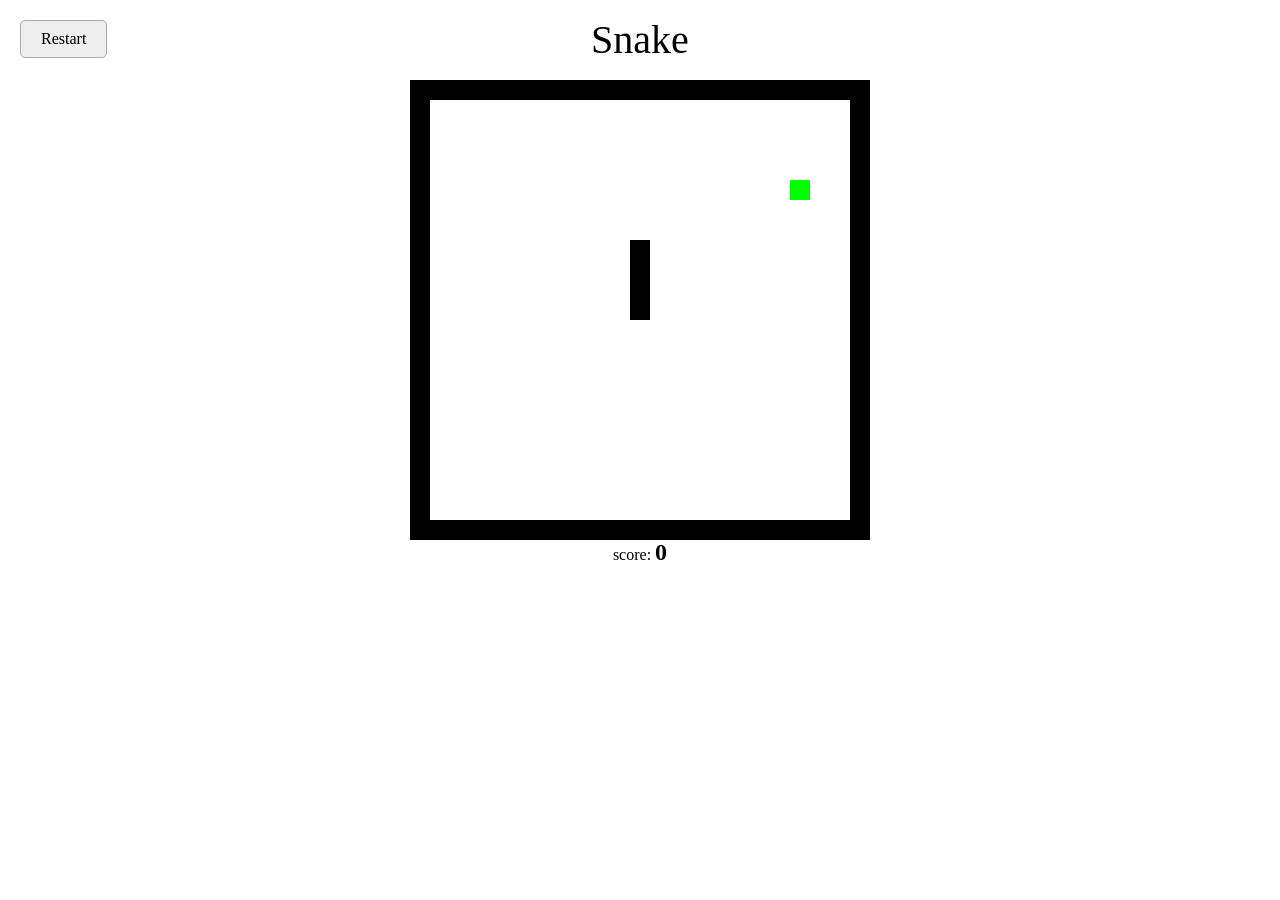
<file: snake/index.html>
<!DOCTYPE html>
<html>
  <head>
    <meta charset="utf-8">
    <script src="https://ajax.googleapis.com/ajax/libs/jquery/2.2.4/jquery.min.js"></script>
    <script type="text/javascript" src="./bundle.js"></script>
    <link rel="stylesheet" href="./css/reset.css">
    <link rel="stylesheet" href="./css/style.css">

    <title></title>
  </head>
  <body>
    <nav class='top-left'>
      <div class="reset-button">Restart</div>
    </nav>
    <section class="main-section">
      <h1>Snake</h1>
      <figure class="main"></figure>
      <h3>score: <span class="score">0</span></h3>
    </section>
  </body>
</html>
</file>
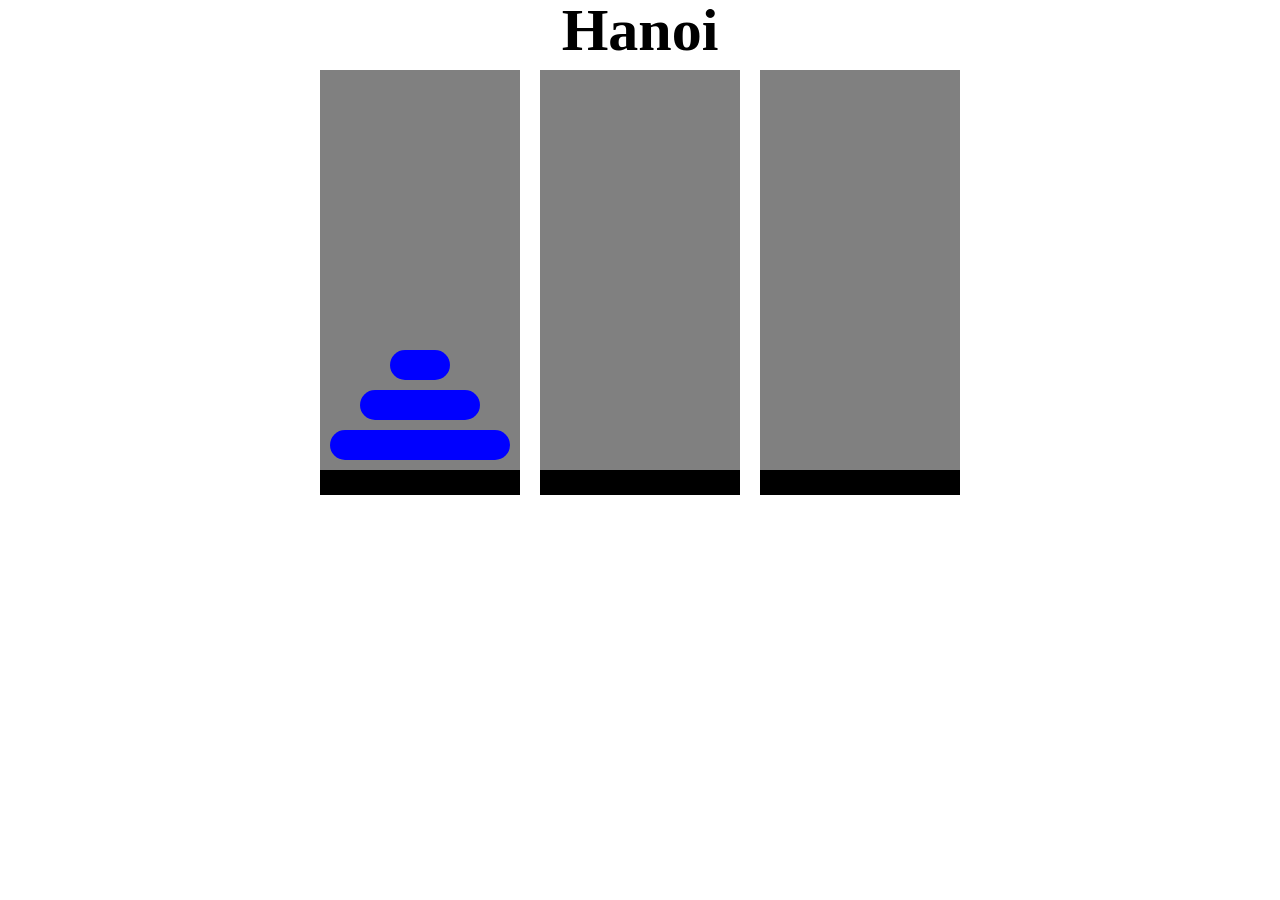
<file: towersOfHanoi/index.html>
<!DOCTYPE html>
<html>
  <head>
    <meta charset="utf-8">
    <script type="text/javascript" src="https://ajax.googleapis.com/ajax/libs/jquery/3.2.1/jquery.min.js"></script>
    <script type="text/javascript" src="./bundle.js"></script>
    <link rel="stylesheet" type="text/css" href="./css/reset.css">
    <link rel="stylesheet" type="text/css" href="./css/style.css">
    <title></title>
  </head>
  <body>
    <section class="main-section">
      <h1>Hanoi</h1>
      <figure class="main">
      </figure>
    </section>
  </body>
</html>
</file>
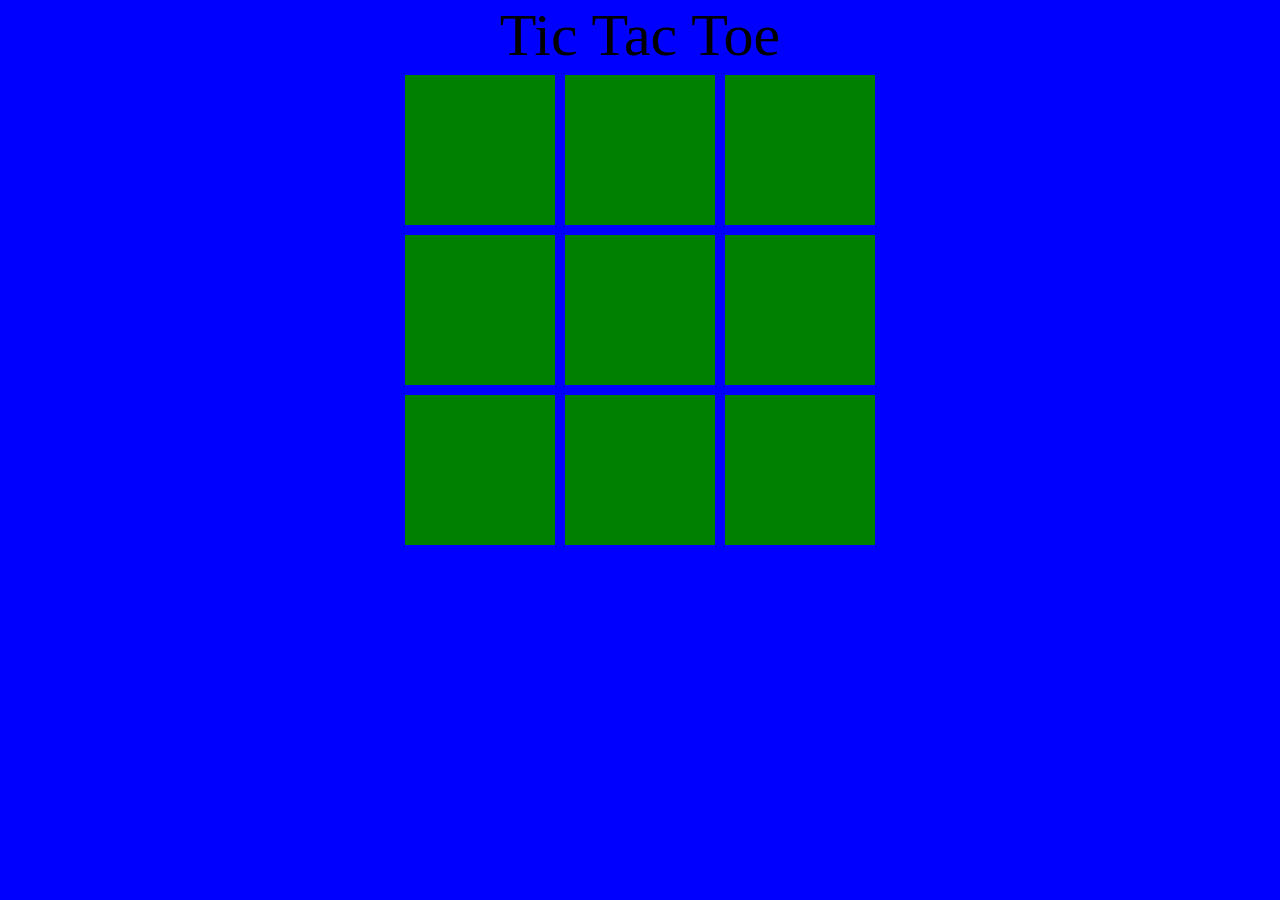
<file: ttt/index.html>
<!DOCTYPE html>
<html>
  <head>
    <meta charset="utf-8">
    <title>Tic Tac Toe</title>
    <link rel="stylesheet" type="text/css" href="./css/reset.css">
    <link rel="stylesheet" type="text/css" href="./css/ttt.css">
    <script src="https://ajax.googleapis.com/ajax/libs/jquery/2.2.4/jquery.min.js"></script>
    <script src="./js/bundle.js"></script>
  </head>

  <body>
    <section class="main">
      <h1>Tic Tac Toe</h1>

      <figure class="ttt"></figure>
    </section>
  </body>
</html>
</file>
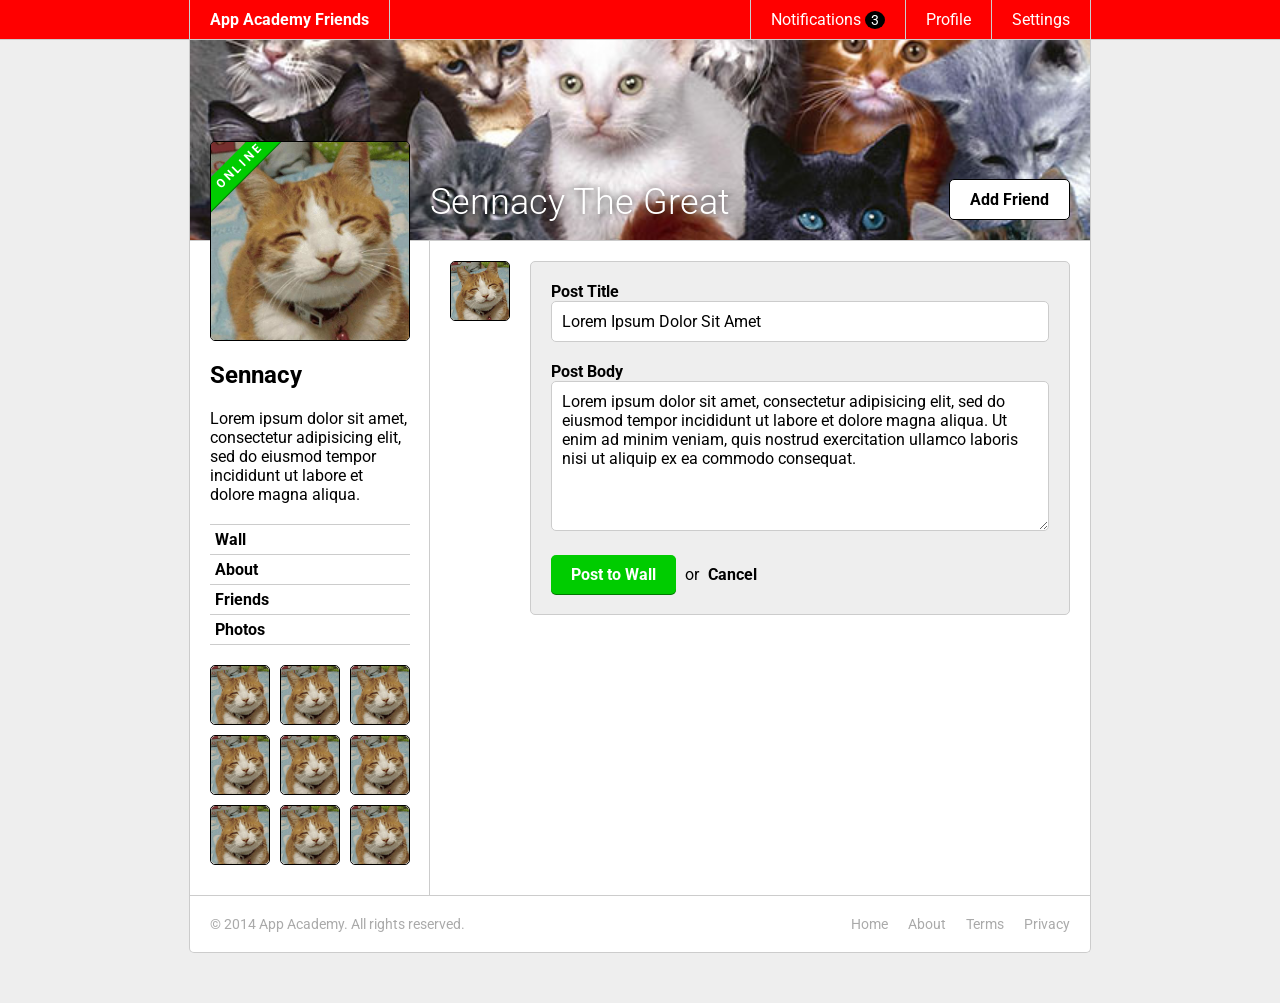
<file: css-friends-09/skeleton/09-forms.html>
<!DOCTYPE html>
<html>
<head>
  <meta charset="utf-8">
  <title>App Academy Friends | PHASE 8: Thumbs</title>
  <link rel="stylesheet" href="http://fonts.googleapis.com/css?family=Roboto:300,400,700" type="text/css">
  <link rel="stylesheet" href="css/00-reset.css" type="text/css">
  <link rel="stylesheet" href="css/01-header.css" type="text/css">
  <link rel="stylesheet" href="css/02-notifications.css" type="text/css">
  <link rel="stylesheet" href="css/03-layout.css" type="text/css">
  <link rel="stylesheet" href="css/04-footer.css" type="text/css">
  <link rel="stylesheet" href="css/05-cats.css" type="text/css">
  <link rel="stylesheet" href="css/06-sidebar.css" type="text/css">
  <link rel="stylesheet" href="css/07-online.css" type="text/css">
  <link rel="stylesheet" href="css/08-thumbs.css" type="text/css">
  <link rel="stylesheet" href="css/09-forms.css" type="text/css">
</head>
<body>

  <header class="header">
    <nav class="header-nav">

      <h1 class="header-logo">
        <a href="#">App Academy Friends</a>
      </h1>

      <ul class="header-list">
        <li>
          <a href="#">Notifications <strong class="badge">3</strong></a>
          <ul class="header-notifications">
            <li><a href="#">Constance likes your photo.</a></li>
            <li><a href="#">Tommy left you a comment.</a></li>
            <li><a href="#">Jonathan is now following you.</a></li>
          </ul>
        </li>
        <li><a href="#">Profile</a></li>
        <li><a href="#">Settings</a></li>
      </ul>

    </nav>
  </header>

  <main class="content">

    <header class="content-header">
      <h1>Sennacy The Great</h1>
      <button class="content-header-add-friend">Add Friend</button>
    </header>

    <section class="content-sidebar">

      <a href="#" class="profile-picture">
        <strong class="online">Online</strong>
        <img src="./images/cat.jpg" alt="">
      </a>

      <div class="profile-info">
        <h2>Sennacy</h2>
        <p>
          Lorem ipsum dolor sit amet, consectetur adipisicing elit, sed do eiusmod tempor incididunt ut labore et dolore magna aliqua.
        </p>
      </div>

      <ul class="profile-nav">
        <li><a href="#">Wall</a></li>
        <li><a href="#">About</a></li>
        <li><a href="#">Friends</a></li>
        <li><a href="#">Photos</a></li>
      </ul>

      <ul class="profile-friends">
        <li><a href="#" class="thumb" title="Sennacy">
          <img src="./images/cat.jpg" alt="">
        </a></li>
        <li><a href="#" class="thumb" title="Jonathan">
          <img src="./images/cat.jpg" alt="">
        </a></li>
        <li><a href="#" class="thumb" title="Tommy">
          <img src="./images/cat.jpg" alt="">
        </a></li>
        <li><a href="#" class="thumb" title="Constance">
          <img src="./images/cat.jpg" alt="">
        </a></li>
        <li><a href="#" class="thumb" title="Ned">
          <img src="./images/cat.jpg" alt="">
        </a></li>
        <li><a href="#" class="thumb" title="Kush">
          <img src="./images/cat.jpg" alt="">
        </a></li>
        <li><a href="#" class="thumb" title="CJ">
          <img src="./images/cat.jpg" alt="">
        </a></li>
        <li><a href="#" class="thumb" title="Jeff">
          <img src="./images/cat.jpg" alt="">
        </a></li>
        <li><a href="#" class="thumb" title="Simon">
          <img src="./images/cat.jpg" alt="">
        </a></li>
      </ul>

    </section>
    <section class="content-main">
      <section class="content-form">
        <img src="./images/cat.jpg" class="thumb form-image">
        <form class="form-form" action="index.html" method="post">
          <label for="post-title" class="label-font">Post Title</label>
            <input id="post-title"type="text" name="" value="Lorem Ipsum Dolor Sit Amet">
          <label for="post-body" class="label-font">Post Body</label>
            <textarea id="post-body" name="name" rows="8" cols="80">Lorem ipsum dolor sit amet, consectetur adipisicing elit, sed do eiusmod tempor incididunt ut labore et dolore magna aliqua. Ut enim ad minim veniam, quis nostrud exercitation ullamco laboris nisi ut aliquip ex ea commodo consequat.</textarea>
          <input type="submit" name="" value="Post to Wall" class="submit-button">
          <span class="or">or</span>
          <a href="#" class="cancel-link label-font">Cancel</a>
        </form>
      </section>
    </section>
  </main>

  <footer class="footer">

    <small class="footer-copy">
      &copy; 2014 App Academy. All rights reserved.
    </small>

    <ul class="footer-links">
      <li><a href="#">Home</a></li>
      <li><a href="#">About</a></li>
      <li><a href="#">Terms</a></li>
      <li><a href="#">Privacy</a></li>
    </ul>

  </footer>

</body>
</html>
</file>
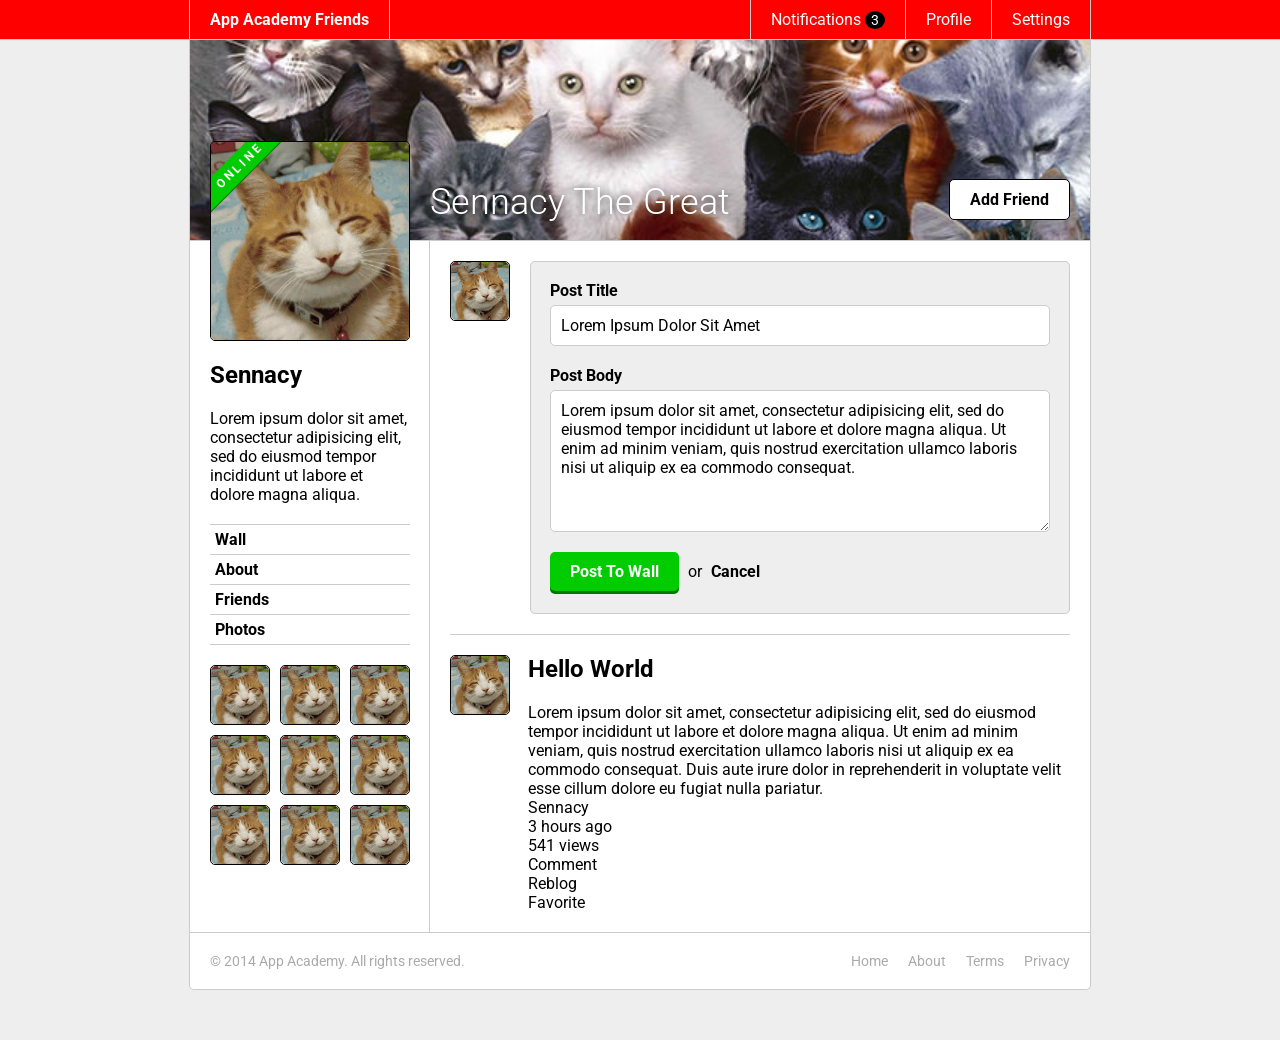
<file: css-friends-10/skeleton/10-posts.html>
<!DOCTYPE html>
<html>
<head>
  <meta charset="utf-8">
  <title>App Academy Friends | PHASE 9: Forms</title>
  <link rel="stylesheet" href="http://fonts.googleapis.com/css?family=Roboto:300,400,700" type="text/css">
  <link rel="stylesheet" href="css/00-reset.css" type="text/css">
  <link rel="stylesheet" href="css/01-header.css" type="text/css">
  <link rel="stylesheet" href="css/02-notifications.css" type="text/css">
  <link rel="stylesheet" href="css/03-layout.css" type="text/css">
  <link rel="stylesheet" href="css/04-footer.css" type="text/css">
  <link rel="stylesheet" href="css/05-cats.css" type="text/css">
  <link rel="stylesheet" href="css/06-sidebar.css" type="text/css">
  <link rel="stylesheet" href="css/07-online.css" type="text/css">
  <link rel="stylesheet" href="css/08-thumbs.css" type="text/css">
  <link rel="stylesheet" href="css/09-forms.css" type="text/css">
  <link rel="stylesheet" href="css/10-posts.css" type="text/css">
</head>
<body>

  <header class="header">
    <nav class="header-nav">

      <h1 class="header-logo">
        <a href="#">App Academy Friends</a>
      </h1>

      <ul class="header-list">
        <li>
          <a href="#">Notifications <strong class="badge">3</strong></a>
          <ul class="header-notifications">
            <li><a href="#">Constance likes your photo.</a></li>
            <li><a href="#">Tommy left you a comment.</a></li>
            <li><a href="#">Jonathan is now following you.</a></li>
          </ul>
        </li>
        <li><a href="#">Profile</a></li>
        <li><a href="#">Settings</a></li>
      </ul>

    </nav>
  </header>

  <main class="content">

    <header class="content-header">
      <h1>Sennacy The Great</h1>
      <button class="content-header-add-friend">Add Friend</button>
    </header>

    <section class="content-sidebar">

      <a href="#" class="profile-picture">
        <strong class="online">Online</strong>
        <img src="./images/cat.jpg" alt="">
      </a>

      <div class="profile-info">
        <h2>Sennacy</h2>
        <p>
          Lorem ipsum dolor sit amet, consectetur adipisicing elit, sed do eiusmod tempor incididunt ut labore et dolore magna aliqua.
        </p>
      </div>

      <ul class="profile-nav">
        <li><a href="#">Wall</a></li>
        <li><a href="#">About</a></li>
        <li><a href="#">Friends</a></li>
        <li><a href="#">Photos</a></li>
      </ul>

      <ul class="profile-friends">
        <li><a href="#" class="thumb" title="Sennacy">
          <img src="./images/cat.jpg" alt="">
        </a></li>
        <li><a href="#" class="thumb" title="Jonathan">
          <img src="./images/cat.jpg" alt="">
        </a></li>
        <li><a href="#" class="thumb" title="Tommy">
          <img src="./images/cat.jpg" alt="">
        </a></li>
        <li><a href="#" class="thumb" title="Constance">
          <img src="./images/cat.jpg" alt="">
        </a></li>
        <li><a href="#" class="thumb" title="Ned">
          <img src="./images/cat.jpg" alt="">
        </a></li>
        <li><a href="#" class="thumb" title="Kush">
          <img src="./images/cat.jpg" alt="">
        </a></li>
        <li><a href="#" class="thumb" title="CJ">
          <img src="./images/cat.jpg" alt="">
        </a></li>
        <li><a href="#" class="thumb" title="Jeff">
          <img src="./images/cat.jpg" alt="">
        </a></li>
        <li><a href="#" class="thumb" title="Simon">
          <img src="./images/cat.jpg" alt="">
        </a></li>
      </ul>

    </section>
    <section class="content-main">

      <form class="form">

        <a href="#" class="form-thumb thumb" title="Sennacy">
          <img src="./images/cat.jpg" alt="">
        </a>

        <fieldset class="form-fieldset">
          <div class="input">
            <label for="form-title">Post Title</label>
            <input id="form-title" type="text" value="Lorem Ipsum Dolor Sit Amet">
          </div>

          <div class="input">
            <label for="form-textarea">Post Body</label>
            <textarea id="form-textarea">Lorem ipsum dolor sit amet, consectetur adipisicing elit, sed do eiusmod tempor incididunt ut labore et dolore magna aliqua. Ut enim ad minim veniam, quis nostrud exercitation ullamco laboris nisi ut aliquip ex ea commodo consequat.</textarea>
          </div>

          <div class="submit">
            <button>Post To Wall</button>
            <span class="button-alternative">or <strong>Cancel</strong></span>
          </div>

        </fieldset>
      </form>

      <section class="response">
        <section class="individual-response">
          <a href="#" class="thumb left-side" title="Jeff">
            <img src="./images/cat.jpg" alt="">
          </a>
          <section class="right-side">
            <h2 class="response-title">Hello World</h2>
            <p class="response-body">Lorem ipsum dolor sit amet, consectetur adipisicing elit, sed do eiusmod tempor incididunt ut labore et dolore magna aliqua. Ut enim ad minim veniam, quis nostrud exercitation ullamco laboris nisi ut aliquip ex ea commodo consequat. Duis aute irure dolor in reprehenderit in voluptate velit esse cillum dolore eu fugiat nulla pariatur.</p>
            <ul class="response-info">
              <li>Sennacy</li>
              <li>3 hours ago</li>
              <li>541 views</li>
            </ul>
            <ul class="response-actions">
              <li>Comment</li>
              <li>Reblog</li>
              <li>Favorite</li>
            </ul>
          </section>
        </section>

      </section>

    </section>

  </main>

  <footer class="footer">

    <small class="footer-copy">
      &copy; 2014 App Academy. All rights reserved.
    </small>

    <ul class="footer-links">
      <li><a href="#">Home</a></li>
      <li><a href="#">About</a></li>
      <li><a href="#">Terms</a></li>
      <li><a href="#">Privacy</a></li>
    </ul>

  </footer>

</body>
</html>
</file>
<file: snake/css/style.css>
.tile {
  background-color: white;
  width: 20px;
  height: 20px;
  /*border: 1px black solid;*/
  text-align: center;
}

.row {
  display: flex;
}


.main-section {
  display: flex;
  align-items: center;
  justify-content: center;
  flex-direction: column;
}

.game-over {
  background-color: #ddd;
}

.snake {
  background-color: black;
}

.score {
  font-size: 24px;
  font-weight: bold;
}

h1{
  font-size: 40px;
  margin: 20px;
}

.top-box {
  border: 20px black solid;
}

.fill {
  width: 100%;
  height: 100%;
}

.apple {
  background-color: #0f0;
}

.dead-snake {
  background-color: #f00
}

.top-left {
  position: absolute;
  left: 0px;
  top: 0px;
}

.reset-button {
  padding: 10px 20px;
  margin: 20px;
  border-radius: 5px;
  border: 1px solid #aaa;
  background-color: #eee;
}

.reset-button:hover {
  background-color: #fff;
  cursor: pointer;
}
</file>
<file: towersOfHanoi/css/style.css>
.main-section {
  display: flex;
  /*justify-content: center;*/
  align-items: center;
  flex-direction: column;
}

h1 {
  font-weight: bold;
  font-size: 60px;
}

.main {
  display: flex;
}

.tower {
  margin: 10px;
  background-color: gray;
  border-bottom: 25px solid black;
  width: 200px;
  height: 400px;
  display: flex;
  flex-direction: column;
  align-items: center;
  justify-content: flex-end;
}

.tower:hover {
  border-color: blue;
}

.peg {
  height: 30px;
  background-color: blue;
  margin-bottom: 10px;
  border-radius: 15px;
}

#peg-0 {
  width: 60px;
}
#peg-1 {
  width: 120px;
}
#peg-2 {
  width: 180px;
}
</file>
<file: ttt/css/ttt.css>
.main {
  display: flex;
  align-items: center;
  justify-content: center;
  flex-direction: column;
}

.main > h1 {
  font-size: 60px;
  margin: 5px;
}

.row {
  display: flex;
}

.tile {
  width: 150px;
  height: 150px;
  margin: 5px;
  background-color: green;
}

.tile:hover {
  background-color: red;
}

body {
  background-color: blue;
}
</file>
<file: css-friends-09/skeleton/css/01-header.css>
/* PHASE 1: Header */

body {
  font-family: "Roboto", sans-serif;
  font-size: 16px;
  font-weight: 400;
  background: #eee;
}

.header {
  background: #f00;
  color: #fff;
  border-bottom: 1px solid #ccc;
}

.header a {
  display: block;
  padding: 10px 20px;
}

.header-nav {
  display: flex;
  justify-content: space-between;
  margin: 0 auto;
  width: 900px;
  border-left: 1px solid #ccc;
  border-right: 1px solid #ccc;
}

.header-logo {
  border-right: 1px solid #ccc;
  font-weight: 700;
}

.header-logo:hover {
  background: #000;
}

.header-list {
  display: flex;
}

.header-list > li {
  border-left: 1px solid #ccc;
}

.header-list > li:hover {
  background: #000;
}
</file>
<file: css-friends-09/skeleton/css/02-notifications.css>
/* PHASE 2: Notifications */

.badge {
  display: inline;
  font-size: 14px;
  padding: 1px 6px;
  background: #000;
  border-radius: 50%;
}

li:hover .badge {
  background: #f00;
}

.header {
  position: relative;
  z-index: 1;
}

.header-list > li {
  position: relative;
}

.header-notifications {
  display: none;
  position: absolute;
  left: -1px;
  font-size: 14px;
  white-space: nowrap;
  background: #fff;
  border-left: 1px solid #ccc;
  border-right: 1px solid #ccc;
  border-bottom: 1px solid #ccc;
  border-bottom-left-radius: 5px;
  border-bottom-right-radius: 5px;
  overflow: hidden;
}

li:hover .header-notifications {
  display: block;
}

.header-notifications > li {
  border-top: 1px solid #ccc;
  color: #000;
}

.header-notifications > li:hover {
  background: #eee;
}
</file>
<file: css-friends-09/skeleton/css/03-layout.css>
/* PHASE 3: Layout */

.content {
  display: flex;
  flex-wrap: wrap;
  margin: 0 auto;
  background: #fff;
  width: 900px;
  border: 1px solid #ccc;
  border-top: 0;
}

.content-sidebar {
  width: 200px;
  min-height: 200px;
  padding: 20px;
  padding-right: 19px;
  border-right: 1px solid #ccc;
}

.content-main {
  width: 620px;
  min-height: 200px;
  padding: 20px;
}
</file>
<file: css-friends-09/skeleton/css/04-footer.css>
/* PHASE 4: Footer */

.footer {
  display: flex;
  justify-content: space-between;
  width: 900px;
  margin: 0 auto 50px auto;
  background: #fff;
  color: #aaa;
  font-size: 14px;
  border: 1px solid #ccc;
  border-top: 0;
  border-bottom-left-radius: 5px;
  border-bottom-right-radius: 5px;
}

.footer-copy {
  display: block;
  padding: 20px;
}

.footer-links {
  display: flex;
  padding: 20px;
}

.footer-links > li {
  padding: 0 0 0 20px;
}

.footer a:hover {
  color: #000;
}
</file>
<file: css-friends-09/skeleton/css/05-cats.css>
/* PHASE 5: Cats */

.content-header {
  position: relative;
  height: 200px;
  width: 100%;
  background: url("../images/cats.jpg");
  background-size: cover;
  border-bottom: 1px solid #ccc;
}

.content-header > h1 {
  position: absolute;
  bottom: 20px;
  left: 240px;
  font-size: 36px;
  line-height: 1;
  font-weight: 300;
  color: #fff;
  text-shadow: #000 0 0 10px;
}

.content-header-add-friend {
  position: absolute;
  bottom: 20px;
  right: 20px;
  color: #000;
  background: #fff;
  font-weight: bold;
  padding: 10px 20px;
  border: 1px solid #000;
  border-radius: 5px;
}

.content-header-add-friend:hover {
  background: #eee;
}
</file>
<file: css-friends-09/skeleton/css/06-sidebar.css>
/* PHASE 6: Sidebar */

.profile-picture {
  display: block;
  margin-top: -120px;
  border: 1px solid #000;
  background: #000;
  border-radius: 5px;
  position: relative;
}

.profile-info {
  margin: 20px 0;
}

.profile-info > h2 {
  font-weight: 700;
  font-size: 24px;
}

.profile-info > p {
  margin: 20px 0;
}

.profile-nav {
  margin: 20px 0;
}

.profile-nav > li {
  border-bottom: 1px solid #ccc;
}

.profile-nav > li:first-child {
  border-top: 1px solid #ccc;
}

.profile-nav a {
  display: block;
  padding: 5px;
  font-weight: 700;
}

.profile-nav a:hover {
  background: #eee;
}
</file>
<file: css-friends-09/skeleton/css/07-online.css>
/* PHASE 7: Online */

.profile-picture {
  overflow: hidden;
}

.online {
  display: block;
  position: absolute;
  top: -10px;
  left: -10px;
  font-weight: 700;
  color: #fff;
  background: #0c0;
  padding: 5px 30px;
  text-transform: uppercase;
  font-size: 12px;
  letter-spacing: 3px;
  transform: rotate(-45deg) translateX(-25%);
  box-shadow: 0 1px 0 0 #070;
}
</file>
<file: css-friends-09/skeleton/css/08-thumbs.css>
/* PHASE 8: Thumbs */

.profile-friends {
  display: flex;
  flex-wrap: wrap;
}

.profile-friends > li {
  width: 60px;
  margin: 0 0 10px 0;
}

.profile-friends > li:nth-child(3n-1) {
  margin: 0 10px 10px 10px;
}

.thumb {
  display: block;
  position: relative;
  width: 58px;
  height: 58px;
  border: 1px solid #000;
  border-radius: 5px;
}

.thumb:after {
  content: attr(title);
  display: none;
  position: absolute;
  left: 50%;
  transform: translateX(-50%);
  bottom: 65px;
  background: #000;
  color: #fff;
  font-size: 12px;
  padding: 5px 10px;
  border-radius: 5px;
}

.thumb:before {
  content: "";
  display: none;
  position: absolute;
  left: 50%;
  transform: translateX(-50%);
  top: -7px;
  border-top: 5px solid #000;
  border-bottom: 0;
  border-right: 5px solid transparent;
  border-left: 5px solid transparent;
}

.thumb:hover:before,
.thumb:hover:after {
  display: block;
}

.thumb > img {
  border-radius: 5px;
}
</file>
<file: css-friends-09/skeleton/css/09-forms.css>
/* PHASE 9: Forms */
.content-form {
  display: flex;

}

.form-image {
  margin-right: 20px;
}

.form-form {
  padding: 20px;
  background-color: #eee;
  border: 1px solid #ccc;
  border-radius: 5px;
}

.label-font {
  font-weight: bold;
}

form > input {
  display: block;
}

.submit-button {
  display: inline;
  background-color: #0c0;
  color: white;
  font-weight: bolder;
  padding: 10px 20px;
  border-radius: 5px;
  box-shadow: 0 1px 0 0 #070;
}

#post-title, #post-body {
  background-color: white;
  padding: 10px;
  border: 1px solid #ccc;
  border-radius: 5px;
  width: 100%;
  box-sizing: border-box;
  margin-bottom: 20px;
}

#post-body {
  height: 150px;
}

.cancel-link:hover {
  color: red;
}

.or {
  margin: 5px;
}
</file>
<file: css-friends-10/skeleton/css/01-header.css>
/* PHASE 1: Header */

body {
  font-family: "Roboto", sans-serif;
  font-size: 16px;
  font-weight: 400;
  background: #eee;
}

.header {
  background: #f00;
  color: #fff;
  border-bottom: 1px solid #ccc;
}

.header a {
  display: block;
  padding: 10px 20px;
}

.header-nav {
  display: flex;
  justify-content: space-between;
  margin: 0 auto;
  width: 900px;
  border-left: 1px solid #ccc;
  border-right: 1px solid #ccc;
}

.header-logo {
  border-right: 1px solid #ccc;
  font-weight: 700;
}

.header-logo:hover {
  background: #000;
}

.header-list {
  display: flex;
}

.header-list > li {
  border-left: 1px solid #ccc;
}

.header-list > li:hover {
  background: #000;
}
</file>
<file: css-friends-10/skeleton/css/02-notifications.css>
/* PHASE 2: Notifications */

.badge {
  display: inline;
  font-size: 14px;
  padding: 1px 6px;
  background: #000;
  border-radius: 50%;
}

li:hover .badge {
  background: #f00;
}

.header {
  position: relative;
  z-index: 1;
}

.header-list > li {
  position: relative;
}

.header-notifications {
  display: none;
  position: absolute;
  left: -1px;
  font-size: 14px;
  white-space: nowrap;
  background: #fff;
  border-left: 1px solid #ccc;
  border-right: 1px solid #ccc;
  border-bottom: 1px solid #ccc;
  border-bottom-left-radius: 5px;
  border-bottom-right-radius: 5px;
  overflow: hidden;
}

li:hover .header-notifications {
  display: block;
}

.header-notifications > li {
  border-top: 1px solid #ccc;
  color: #000;
}

.header-notifications > li:hover {
  background: #eee;
}
</file>
<file: css-friends-10/skeleton/css/03-layout.css>
/* PHASE 3: Layout */

.content {
  display: flex;
  flex-wrap: wrap;
  margin: 0 auto;
  background: #fff;
  width: 900px;
  border: 1px solid #ccc;
  border-top: 0;
}

.content-sidebar {
  width: 200px;
  min-height: 200px;
  padding: 20px;
  padding-right: 19px;
  border-right: 1px solid #ccc;
}

.content-main {
  width: 620px;
  min-height: 200px;
  padding: 20px;
}
</file>
<file: css-friends-10/skeleton/css/04-footer.css>
/* PHASE 4: Footer */

.footer {
  display: flex;
  justify-content: space-between;
  width: 900px;
  margin: 0 auto 50px auto;
  background: #fff;
  color: #aaa;
  font-size: 14px;
  border: 1px solid #ccc;
  border-top: 0;
  border-bottom-left-radius: 5px;
  border-bottom-right-radius: 5px;
}

.footer-copy {
  display: block;
  padding: 20px;
}

.footer-links {
  display: flex;
  padding: 20px;
}

.footer-links > li {
  padding: 0 0 0 20px;
}

.footer a:hover {
  color: #000;
}
</file>
<file: css-friends-10/skeleton/css/05-cats.css>
/* PHASE 5: Cats */

.content-header {
  position: relative;
  height: 200px;
  width: 100%;
  background: url("../images/cats.jpg");
  background-size: cover;
  border-bottom: 1px solid #ccc;
}

.content-header > h1 {
  position: absolute;
  bottom: 20px;
  left: 240px;
  font-size: 36px;
  line-height: 1;
  font-weight: 300;
  color: #fff;
  text-shadow: #000 0 0 10px;
}

.content-header-add-friend {
  position: absolute;
  bottom: 20px;
  right: 20px;
  color: #000;
  background: #fff;
  font-weight: bold;
  padding: 10px 20px;
  border: 1px solid #000;
  border-radius: 5px;
}

.content-header-add-friend:hover {
  background: #eee;
}
</file>
<file: css-friends-10/skeleton/css/06-sidebar.css>
/* PHASE 6: Sidebar */

.profile-picture {
  display: block;
  margin-top: -120px;
  border: 1px solid #000;
  background: #000;
  border-radius: 5px;
  position: relative;
}

.profile-info {
  margin: 20px 0;
}

.profile-info > h2 {
  font-weight: 700;
  font-size: 24px;
}

.profile-info > p {
  margin: 20px 0;
}

.profile-nav {
  margin: 20px 0;
}

.profile-nav > li {
  border-bottom: 1px solid #ccc;
}

.profile-nav > li:first-child {
  border-top: 1px solid #ccc;
}

.profile-nav a {
  display: block;
  padding: 5px;
  font-weight: 700;
}

.profile-nav a:hover {
  background: #eee;
}
</file>
<file: css-friends-10/skeleton/css/07-online.css>
/* PHASE 7: Online */

.profile-picture {
  overflow: hidden;
}

.online {
  display: block;
  position: absolute;
  top: -10px;
  left: -10px;
  font-weight: 700;
  color: #fff;
  background: #0c0;
  padding: 5px 30px;
  text-transform: uppercase;
  font-size: 12px;
  letter-spacing: 3px;
  transform: rotate(-45deg) translateX(-25%);
  box-shadow: 0 1px 0 0 #070;
}
</file>
<file: css-friends-10/skeleton/css/08-thumbs.css>
/* PHASE 8: Thumbs */

.profile-friends {
  display: flex;
  flex-wrap: wrap;
}

.profile-friends > li {
  width: 60px;
  margin: 0 0 10px 0;
}

.profile-friends > li:nth-child(3n-1) {
  margin: 0 10px 10px 10px;
}

.thumb {
  display: block;
  position: relative;
  width: 58px;
  height: 58px;
  border: 1px solid #000;
  border-radius: 5px;
}

.thumb:after {
  content: attr(title);
  display: none;
  position: absolute;
  left: 50%;
  transform: translateX(-50%);
  bottom: 65px;
  background: #000;
  color: #fff;
  font-size: 12px;
  padding: 5px 10px;
  border-radius: 5px;
}

.thumb:before {
  content: "";
  display: none;
  position: absolute;
  left: 50%;
  transform: translateX(-50%);
  top: -7px;
  border-top: 5px solid #000;
  border-bottom: 0;
  border-right: 5px solid transparent;
  border-left: 5px solid transparent;
}

.thumb:hover:before,
.thumb:hover:after {
  display: block;
}

.thumb > img {
  border-radius: 5px;
}
</file>
<file: css-friends-10/skeleton/css/09-forms.css>
/* PHASE 9: Forms */

.form {
  margin: 0 0 20px 0;
  display: flex;
}

.form-thumb {
}

.form-fieldset {
  margin: 0 0 0 20px;
  padding: 19px;
  width: 500px;
  background: #eee;
  border: 1px solid #ccc;
  border-radius: 5px;
}

.input {
  margin: 0 0 20px 0;
}

.input > label {
  display: block;
  font-weight: 700;
  padding: 0 0 5px 0;
}

.input > input,
.input > textarea {
  display: block;
  background: #fff;
  border: 1px solid #ccc;
  padding: 10px;
  width: calc(100% - 22px);
  border-radius: 5px;
}

.input > input:focus,
.input > textarea:focus {
  border-color: #0c0;
}

.input > textarea {
  height: 120px;
}

.submit {
  margin: 20px 0 0 0;
  padding: 0 0 3px 0;
}

.submit > button {
  position: relative;
  padding: 10px 20px;
  color: #fff;
  background: #0c0;
  font-weight: 700;
  border-radius: 5px;
  box-shadow: 0 3px 0 0 #070;
}

.submit > button:hover {
  background: #0b0;
}

.submit > button:active {
  top: 3px;
  background: #0a0;
  box-shadow: none;
}

.button-alternative {
  padding: 0 0 0 5px;
}

.button-alternative strong {
  padding: 0 0 0 5px;
  font-weight: bold;
  cursor: pointer;
}

.button-alternative strong:hover {
  color: #f00;
}
</file>
<file: css-friends-10/skeleton/css/10-posts.css>
/* PHASE 10: Posts */
.individual-response{
  display: flex;
  justify-content: space-between;
  border-top: 1px solid #ccc;
  padding-top: 20px;
}

.right-side {
  width: calc(100% - 78px);
}

.left-side {
  width: 58px;
}

.response-title{
  font-weight: bold;
  font-size: 24px;
  margin-bottom: 20px;
}

.individual-response ul {
  
}
</file>
